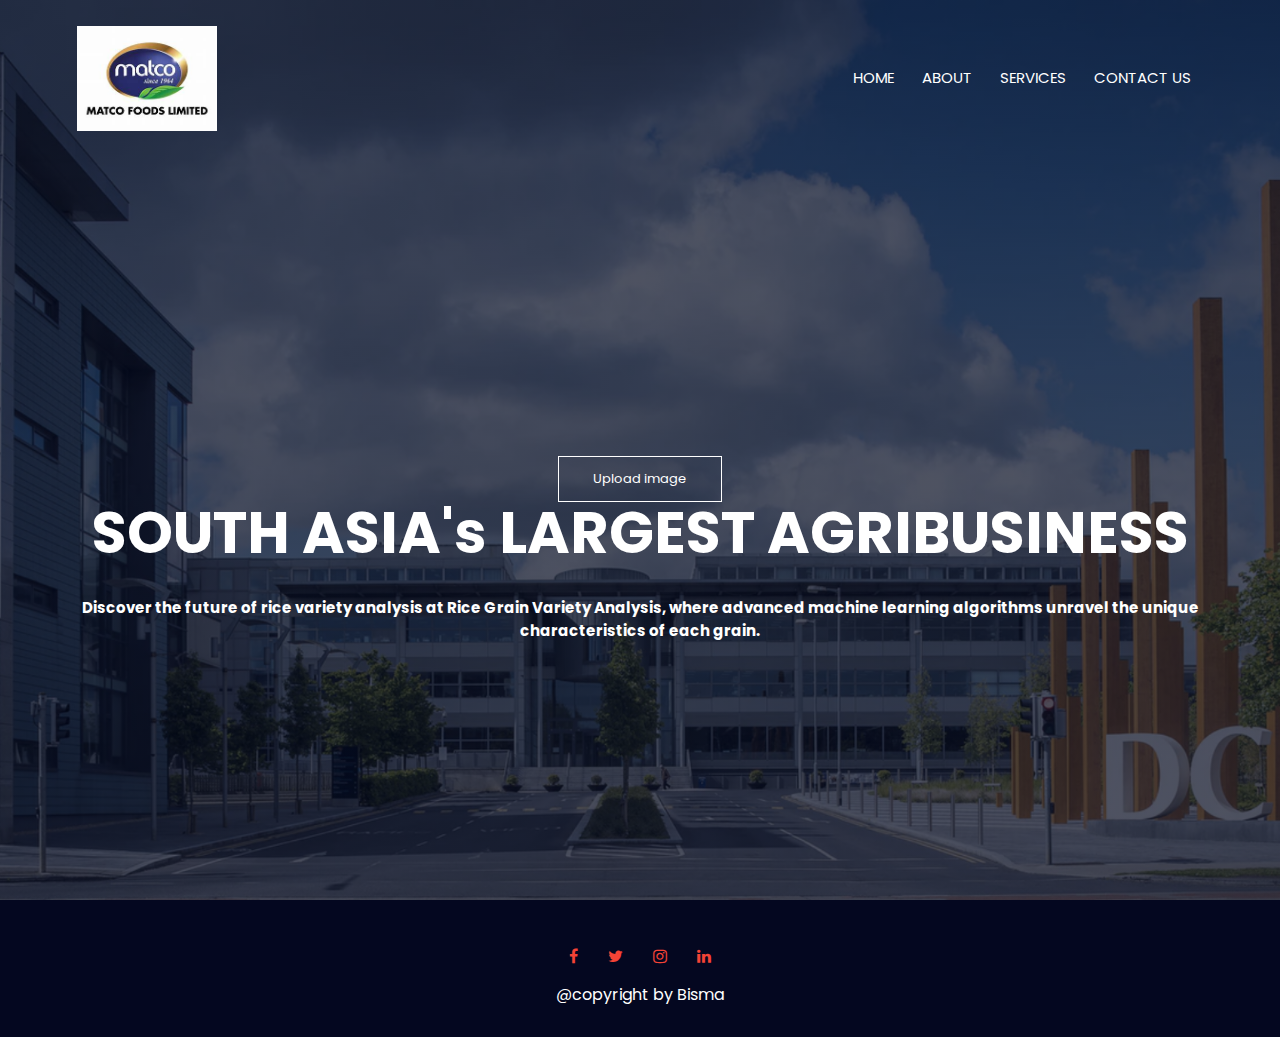
<file: Level1 Task1/index.html>
<!DOCTYPE html>
<html lang="en">

<head>
    <meta name="viewport" content="width=device-width, initial-scale=1.0">
    <title>Matco Foods</title>
    <link rel="stylesheet" href="style.css">
    <link rel="preconnect" href="https://fonts.gstatic.com">
    <link href="https://fonts.googleapis.com/css2?family=Poppins:wgt@100;200;300;400;600;700&display=swap"
        rel="stylesheet">
    <link rel="stylesheet" href="https://stackpath.bootstrapcdn.com/font-awesome/4.7.0/css/font-awesome.min.css">
</head>

<body>
    <section class="header">
        <nav>
            <img src="logo.jpg" alt="">
            <div class="nav-links" id="navLinks">
                <i class="fa fa-times" onclick="hideMenu()"></i>
                <ul>
                    <li><a href="">HOME</a></li>
                    <li><a href="">ABOUT</a></li>
                    <li><a href="">SERVICES</a></li>
                    <li><a href="">CONTACT US</a></li>

                </ul>
            </div>
            <i class="fa fa-bars" onclick="showMenu()"></i>
        </nav>
        <div class="text-box">
            <h1>SOUTH ASIA's LARGEST AGRIBUSINESS</h1>
            <h4>Discover the future of rice variety analysis at Rice Grain Variety Analysis, where advanced machine
                learning algorithms unravel the unique characteristics of each grain. </h4>

        </div>
        <div class="container">
            <input type="file" accept="image/*" id="fileInput" onchange="displayFileName()">
            <label for="fileInput" id="chooseFileButton" class="button">Upload image</label>
            <p id="fileName"></p>
        </div>
    </section>
    <section class="footer">
        <div class="icons">
            <i class="fa fa-facebook"></i>
            <i class="fa fa-twitter"></i>
            <i class="fa fa-instagram"></i>
            <i class="fa fa-linkedin"></i>

        </div>
        <p>@copyright by Bisma </p>
    </section>
    
 <script>
    function displayFileName() {
        const fileInput = document.getElementById('fileInput');
        const fileNameDisplay = document.getElementById('fileName');
        
        if (fileInput.files.length > 0) {
            const fileName = fileInput.files[0].name;
            fileNameDisplay.textContent = `File Selected: ${fileName}`;
        } else {
            fileNameDisplay.textContent = "";
        }
    }
</script>

    
      

</body>

</html>
</file>
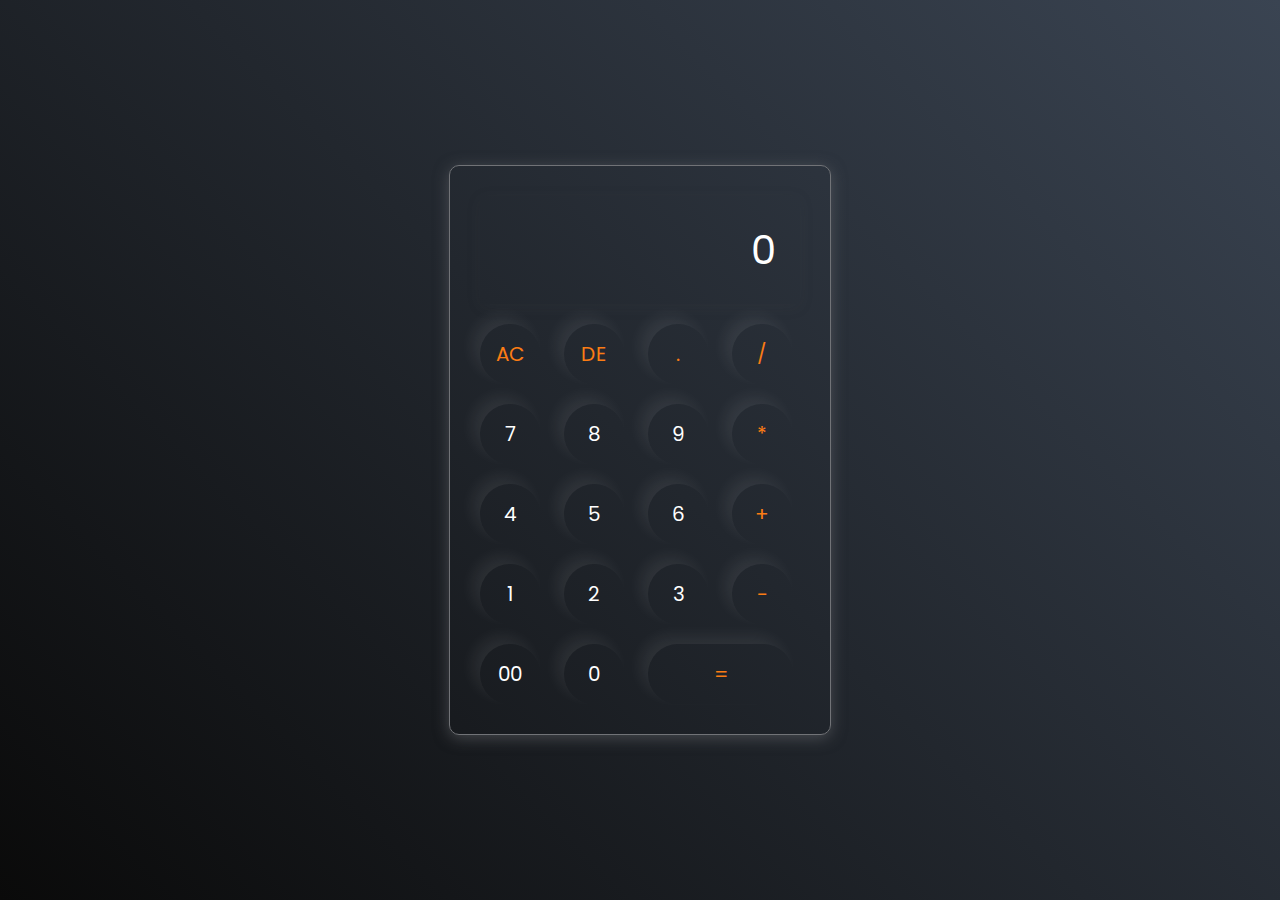
<file: Level1 Task3/index.html>
<!DOCTYPE html>
<html lang="en">

<head>
    <meta name="viewport" content="width=device-width, initial-scale=1.0">
    <title> Calaculator</title>
    <link rel="stylesheet" href="style.css">

</head>

<body>
    <div class="calculator">
        <input type="text" placeholder="0" id="inputBox">
        <div>
            <button class="operator">AC</button>
            <button class="operator">DE</button>
            <button class="operator">.</button>
            <button class="operator">/</button>
        </div>
        <div>
            <button>7</button>
            <button>8</button>
            <button>9</button>
            <button class="operator">*</button>
        </div>
        <div>
            <button>4</button>
            <button>5</button>
            <button>6</button>
            <button class="operator">+</button>
        </div>
        <div>
            <button>1</button>
            <button>2</button>
            <button>3</button>
            <button class="operator">-</button>
        </div>
        <div>
            <button>00</button>
            <button>0</button>
            <button class=" equal">=</button>
        
        </div>
    </div>
    

    <script src="script.js"></script>

</body>

</html>
</file>
<file: Level1 Task1/style.css>
* {
    margin: 0;
    padding: 0;
    font-family: 'Poppins', sans-serif;

}

.header {
    min-height: 100vh;
    width: 100%;
    background-image: linear-gradient(rgba(4, 9, 30, 0.7), rgba(4, 9, 30, 0.7)), url(banner.png);
    background-position: center;
    background-size: cover;
    position: relative;

}

nav {
    display: flex;
    padding: 2% 6%;
    justify-content: space-between;
    align-items: center;
}

nav img {
    width: 140px;
}

.nav-links {
    flex: 1;
    text-align: right;

}

.nav-links ul li {
    list-style: none;
    display: inline-block;
    padding: 8px 12px;
    position: relative;
}

.nav-links ul li a {
    color: #fff;
    text-decoration: none;
    font-size: 15px;
}

.nav-links ul li::after {
    content: '';
    width: 0%;
    height: 2px;
    background: #f44336;
    display: block;
    margin: auto;
    transition: 0.5s;
}

.nav-links ul li:hover::after {
    width: 100%;
}

.text-box {
    width: 90%;
    color: #fff;
    position: absolute;
    top: 65%;
    left: 50%;
    transform: translate(-50%, -50%);
    text-align: center;

}

.text-box h1 {
    font-size: 58px;

}

.text-box h4 {
    margin: 20px 0 40px;
    font-size: 15px;
    color: #fff;
}





nav .fa {
    display: none;
}

@media(max-width:700px) {
    .text-box h1 {
        font-size: 20px;
    }

    .nav-links ul li {
        display: block;
    }

    .nav-links {
        position: absolute;
        background: #f44336;
        height: 100vh;
        width: 200px;
        top: 0;
        right: -200px;
        text-align: left;
        z-index: 2;
        transition: 1s;

    }

    nav .fa {
        display: block;
        color: #fff;
        margin: 10px;
        font-size: 22px;
        cursor: pointer;
    }

    .nav-links ul {
        padding: 30px;
    }
}
.footer{
    width: 100%;
    text-align: center;
    padding: 30px 0;
    background-color: #040720;
    color:#fff;

}
.icons .fa{
    color:#f44336;
    margin: 0 13px;
    cursor: pointer;
    padding: 18px 0;
}


.container {
    text-align: center;
}


#fileInput {
    display: none;
}

.button {
    display: inline-block;
    text-decoration: none;
    color:#fff;
    border: 1px solid #fff;
    margin-top: 300px;
    padding: 12px 34px;
    font-size: 13px;
    background-color: transparent;
    position: relative;
    cursor: pointer;
}

.button:hover {
    border:1px solid #f44336;
    background :#f44336;
    transition: 1s;
}

#fileInput {
    display: none;
}
</file>
<file: Level1 Task3/style.css>
@import url('https://fonts.googleapis.com/css2?family=Poppins:ital,wght@500&display=swap');
*{
    margin: 0;
    padding: 0;
    box-sizing: border-box;
    font-family: 'Poppins',sans-serif;
}
body{
    width: 100%;
    height: 100vh;
    display: flex;
    justify-content: center;
    align-items: center;
    background: linear-gradient(45deg,#0a0a0a,#3a4452);

}
.calculator{
    border: 1px solid #717377 ;
    padding: 20px;
    border-radius: 10px;
    background: transparent;
    box-shadow: 0px 3px 15px rgba(113,115,119,0.5);
}
input{
    width: 320px;
    border: none;
    padding: 24px ;
    margin: 10px;
    background: transparent;
    box-shadow: 0px 3px 15px rgba(84,84,84,0.08);
    font-size: 40px;
    text-align: right;
    cursor: pointer;
    color: #ffffff;
}
input::placeholder{
    color: #ffffff;
}
button{
    border: none;
    width: 60px;
    height: 60px;
    margin: 10px;
    border-radius: 50px;
    background: transparent;
    color: #ffffff;
    font-size: 20px;
    box-shadow: -8px -8px 15px rgba(255,255,255,0.07);
    cursor: pointer;
}
.equal{
    width: 145px;
    color:#fb7c14;
}
.operator{
    color:#fb7c14;
}
</file>
